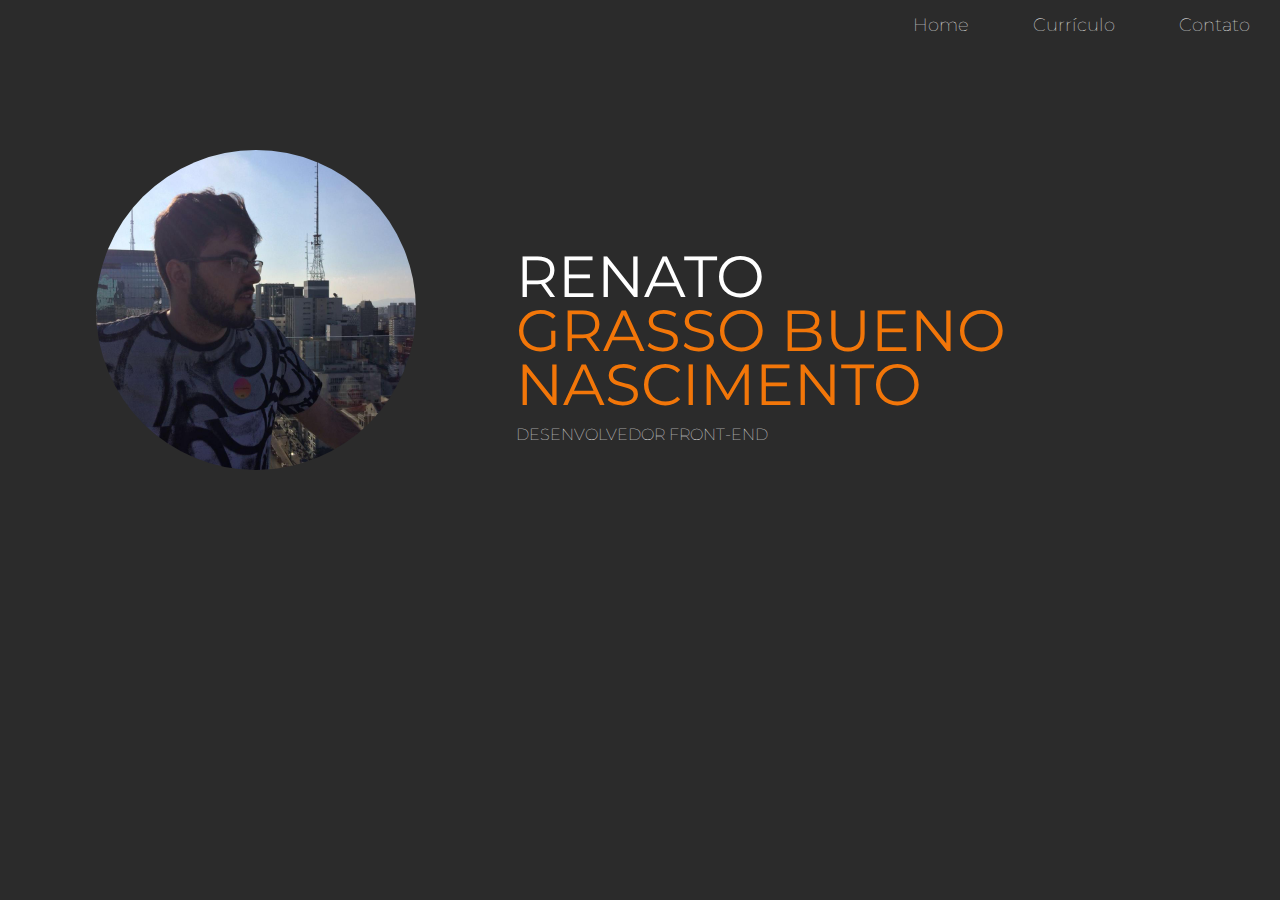
<file: index.html>
<!DOCTYPE html>

<html>

	<head>
		<title>Renato Grasso Bueno Nascimento - Portfolio Online</title>

		<meta charset="utf-8">
		<link rel="stylesheet" href="css/styles.css">
		<link href="https://fonts.googleapis.com/css?family=Montserrat:100,400&display=swap" rel="stylesheet">
		<link rel="icon" type="image/png" href="img/icon.png">

		<script type="text/javascript" src="js/scripts.js"></script>




	</head>


	<body>

			<div id="navigation" class="navigation">
				<ul>
					<li><a href="index.html">Home</a></li>
					<li><a href="curriculo.html">Currículo</a></li>
					<li><a href="contato.html">Contato</a></li>
					<li id="threeline-icon" class="threeline-icon" onclick="openNav()">&#9776;</li>
				</ul>
			</div>


			<div class="capa">

				<div class="profile-pic">
					<img src="img/renato.jpg" alt="Foto de Renato Grasso">
				</div>

				<div class="profile-title">
				<h1>Renato <span>Grasso Bueno Nascimento</span></h1>
				<h2>Desenvolvedor Front-End</h2>
			</div>


			</div>


		

	</body>

</html>
</file>
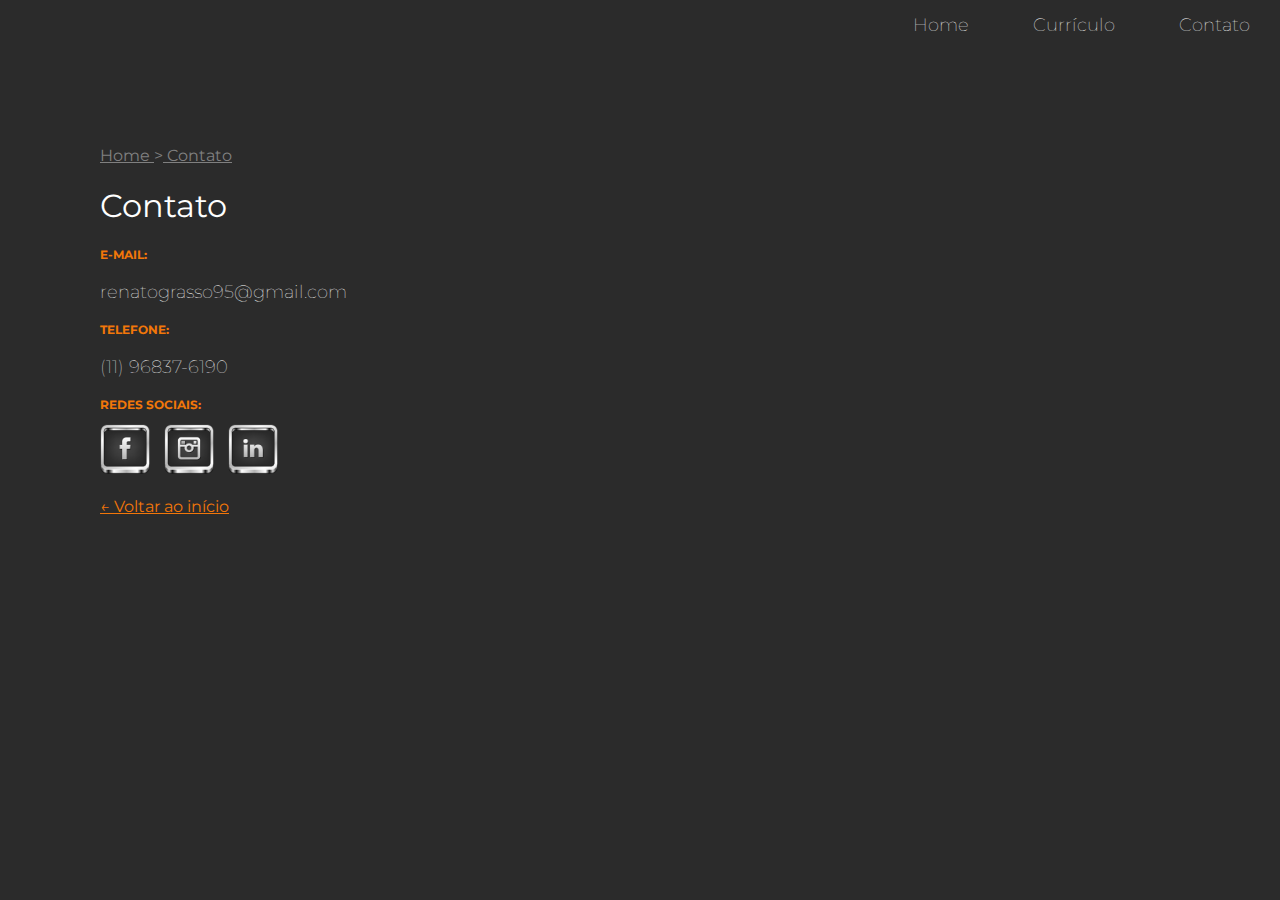
<file: contato.html>
<!DOCTYPE html>

<html>

	<head>
		<title>Contato - Renato Grasso Bueno Nascimento</title>

		<meta charset="utf-8">
		<link rel="stylesheet" href="css/styles.css">
		<link href="https://fonts.googleapis.com/css?family=Montserrat:100,400&display=swap" rel="stylesheet">
		<link rel="icon" type="image/png" href="img/icon.png">
		<script type="text/javascript" src="js/scripts.js"></script>

	</head>


	<body>
		<div id="navigation" class="navigation">
				<ul>
					<li><a href="index.html">Home</a></li>
					<li><a href="curriculo.html">Currículo</a></li>
					<li><a href="contato.html">Contato</a></li>
					<li id="threeline-icon" class="threeline-icon" onclick="openNav()">&#9776;</li>
				</ul>
			</div>


			<div class="main">
				
				
				<ul class="caminho">
					<li><a href="index.html">Home</li>
					<li>></li>
					<li><a href="contato.html">Contato</a></li>
				</ul>

				<h1>Contato</h1>
			

				<h3>E-mail:</h3>
				<p>renatograsso95@gmail.com</p>

				<h3>Telefone:</h3>
				<p>(11) 96837-6190</p>

				<h3>Redes Sociais:</h3>
				<a href="https://www.facebook.com/renato.grasso.543" target="_blank"><img class="social-img" src="img/facebook.png" alt="Link para o facebook"></a>
				<a href="https://www.instagram.com/renato_grasso/" target="_blank"><img class="social-img" src="img/instagram.png" alt="Link para o Instagram" target="_blank"></a>
				<a href="https://www.linkedin.com/in/renato-grasso-bueno-nascimento-7a4117144/" target="_blank"><img class="social-img" src="img/linkedin.png" alt="Link para o Linkedin"></a>

				<br><br>
				<a class="back-link" href="index.html">&larr; Voltar ao início<a>

			</div>	

			

	</body>

</html>
</file>
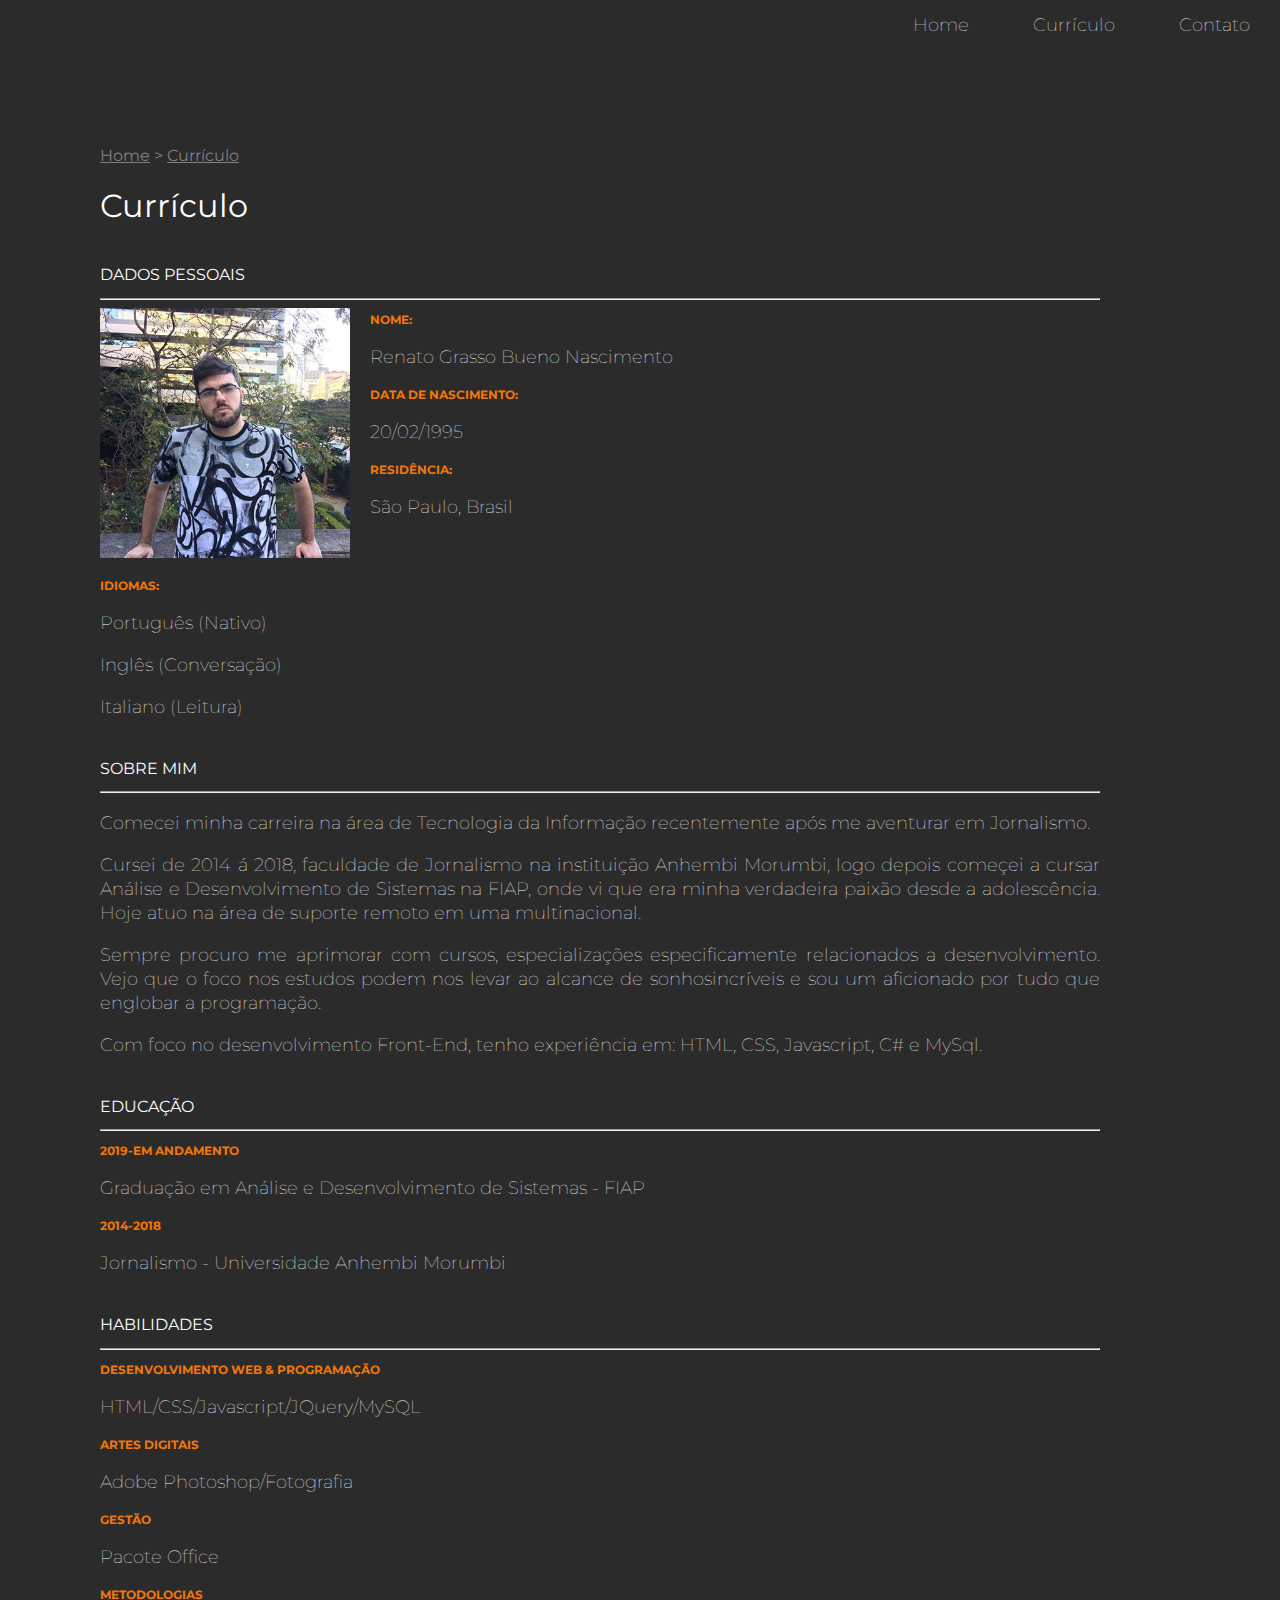
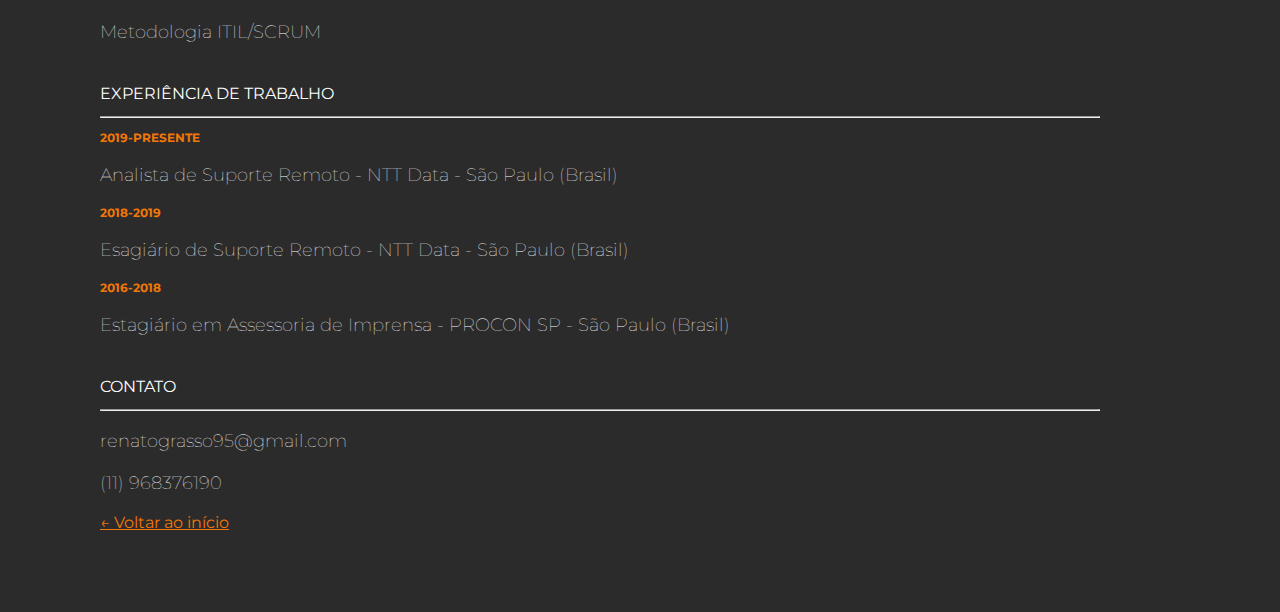
<file: curriculo.html>
<!DOCTYPE html>

<html>

	<head>
		<title>Currículo - Seu Nome</title>

		<meta charset="utf-8">
		<link rel="stylesheet" href="css/styles.css">
		<link href="https://fonts.googleapis.com/css?family=Montserrat:100,400&display=swap" rel="stylesheet">
		<link rel="icon" type="image/png" href="img/icon.png">
		<script type="text/javascript" src="js/scripts.js"></script>


	</head>


	<body>


	<div id="navigation" class="navigation">
				<ul>
					<li><a href="index.html">Home</a></li>
					<li><a href="curriculo.html">Currículo</a></li>
					<li><a href="contato.html">Contato</a></li>
					<li id="threeline-icon" class="threeline-icon" onclick="openNav()">&#9776;</li>
				</ul>
			</div>

			
			
			<div class="main">
								
				<ul class="caminho">
					<li><a href="index.html">Home</a></li>
					<li>></li>
					<li><a href="curriculo.html">Currículo</a></li>
				</ul>

				<h1>Currículo</h1>

					
					<h2>Dados Pessoais</h2>
					<hr>

						<img class="cv-pic" src="img/renato-curriculo.jpg" alt="Foto de Renato Grasso">
						<h3>Nome:</h3>

							<p>Renato Grasso Bueno Nascimento</p>

						<h3>Data de Nascimento:</h3>

							<p>20/02/1995</p>

						<h3>Residência:</h3>

							<p>São Paulo, Brasil</p>

						<h3 style="clear: left;">Idiomas:</h3>

							<p>Português (Nativo)</p>
							<p>Inglês (Conversação)</p>
							<p>Italiano (Leitura)</p>
							
					
					<h2>Sobre Mim</h2>
					<hr>

							<p>Comecei minha carreira na área de Tecnologia da Informação recentemente após me aventurar em Jornalismo. </p>

							<p>Cursei de 2014 á 2018, faculdade de Jornalismo na instituição Anhembi Morumbi, logo depois começei a cursar Análise e Desenvolvimento de Sistemas na FIAP, onde vi que era minha verdadeira paixão desde a adolescência. Hoje atuo na área de suporte remoto em uma multinacional. </p>

							<p>Sempre procuro me aprimorar com cursos, especializações especificamente relacionados a desenvolvimento. Vejo que o foco nos estudos podem nos levar ao alcance de sonhosincríveis e sou um aficionado por tudo que englobar a programação.</p>

							<p>Com foco no desenvolvimento Front-End, tenho experiência em: HTML, CSS, Javascript, C# e MySql.

					
					<h2>Educação</h2>
					<hr>

						<h3>2019-Em andamento</h3>

							<p>Graduação em Análise e Desenvolvimento de Sistemas - FIAP</p>

						<h3>2014-2018</h3>

							<p>Jornalismo - Universidade Anhembi Morumbi</p>

						

					
					<h2>Habilidades</h2>
					<hr>

						<h3>Desenvolvimento Web & Programação</h3>

							<p>HTML/CSS/Javascript/JQuery/MySQL</p>

						<h3>Artes Digitais</h3>

							<p>Adobe Photoshop/Fotografia</p>

						<h3>Gestão</h3>

							<p>Pacote Office</p>

						<h3>Metodologias</h3>

							<p>Metodologia ITIL/SCRUM</p>

					
					<h2>Experiência de Trabalho</h2>
					<hr>

						<h3>2019-Presente</h3>

							<p>Analista de Suporte Remoto - NTT Data - São Paulo (Brasil)</p>

						<h3>2018-2019</h3>

							<p>Esagiário de Suporte Remoto - NTT Data - São Paulo (Brasil)</p>

						<h3>2016-2018</h3>

							<p>Estagiário em Assessoria de Imprensa - PROCON SP - São Paulo (Brasil)</p>

						


					<h2>Contato</h2>
					<hr>

							<p>renatograsso95@gmail.com</p>
							<p>(11) 968376190</p>


				<a class="back-link" href="index.html">&larr; Voltar ao início<a>


			</div>

				

	</body>

</html>
</file>
<file: css/styles.css>
html,
body {
  margin: 0;
  padding: 0;
}
body {
  background-color: #2b2b2b;
  font-family: "Montserrat", sans-serif;
}

.navigation {
  background-color: #2b2b2b;
  color: white;
  height: 50px;
}
.navigation ul {
  margin-top: 0;
  list-style: none;
  padding-left: 0;
  text-align: right;
  height: 50px;
}
.navigation li {
  display: inline-block;
  padding-left: 30px;
  padding-right: 30px;
  line-height: 50px;
  font-size: 18px;
  font-weight: 100;
}
.navigation a {
  color: white;
  text-decoration: none;

  animation-duration: 4s;
  animation-name: navegacao;
}
.navigation a:hover {
  color: #f27609;
}
.navigation li.threeline-icon {
  display: none;
}
.navigation li.threeline-icon:hover {
  color: #f27609;
  cursor: pointer;
}

.capa {
  color: white;
}
.capa span {
  color: #f27609;
  display: block;
}

.capa div {
  display: inline-block;
  height: 650px;
}
.profile-pic {
  width: 40%;
  text-align: center;

  animation-duration: 2s;
  animation-name: profile-capa;
}
.profile-pic img {
  width: 320px;
  border-radius: 320px;
  margin-top: 100px;
}
.profile-title {
  vertical-align: top;
  width: 59%;
  text-transform: uppercase;

  animation-duration: 2s;
  animation-name: titulo-capa;
}
.profile-title h1 {
  font-size: 58px;
  margin-top: 200px;
  font-weight: 400;
  line-height: 54px;
}
.profile-title h2 {
  font-size: 16px;
  font-weight: 100;
  margin-top: -26px;
}
.main {
  padding: 80px 180px 80px 100px;

  animation-duration: 4s;
  animation-name: conteudo;
}
.cv-pic {
  float: left;
  width: 250px;
  margin-right: 20px;
  margin-bottom: 20px;
}
.main h1 {
  color: white;
  font-weight: normal;
}
.main h2 {
  color: white;
  font-size: 16px;
  text-transform: uppercase;
  font-weight: normal;
  margin-top: 40px;
}
.main h3 {
  font-size: 12px;
  color: #f27709;
  text-transform: uppercase;
}
.main p {
  font-size: 18px;
  font-weight: 100;
  color: white;
  line-height: 24px;
  text-align: justify;
}
.caminho {
  list-style: none;
  padding-left: 0;
  color: grey;
}
.caminho li {
  display: inline-block;
}
.caminho a {
  color: grey;
}
.social-img {
  width: 50px;
  margin-right: 10px;
}
.back-link {
  color: #f27609;
}
@keyframes profile-capa {
  0% {
    opacity: 0;
    transform: translate(0px, 20px);
  }
  100% {
    transform: translate(0px, 0px);
  }
}
@keyframes titulo-capa {
  0% {
    opacity: 0;
    transform: translate(0px, -20px);
  }
  100% {
    transform: translate(0px, 0px);
  }
}
@keyframes navegacao {
  0% {
    opacity: 0;
  }
  50% {
    opacity: 0;
  }
  100% {
    opacity: 1;
  }
}

@keyframes conteudo {
  0% {
    opacity: 0;
    transform: translate(-20px, 0px);
  }
  100% {
    transform: translate(0px, 0px);
  }
}

@media (max-width: 1000px) {
  .navigation li {
    display: none;
  }
  .navigation li.threeline-icon {
    display: inline-block;
  }
  .capa div {
    display: block;
    height: auto;
  }
  .profile-pic {
    width: 100%;
  }
  .profile-pic img {
    margin-top: 0;
    max-width: 80%;
  }
  .profile-title {
    width: 100%;
    text-align: center;
  }
  .profile-title h1 {
    margin-top: 30px;
    font-size: 36px;
    margin-left: 20px;
    margin-right: 20px;
  }
  .profile-title h2 {
    margin-top: 20px;
    margin-right: 20px;
    margin-left: 20px;
  }
  .main {
    padding: 10px 5% 40px 5%;
  }
  .main p {
    text-align: left;
    line-height: 30px;
  }
  .main a {
    overflow-wrap: break-word;
    word-wrap: break-word;
  }
  .caminholi {
    font-size: 12px;
  }
  .cv-pic {
    float: none;
    max-width: 100%;
    margin-right: 0px;
  }

  .menujs {
    height: auto;
  }
  .menujs ul {
    height: auto;
    text-align: center;
    padding-right: 15%;
    padding-left: 15%;
  }
  .menujs li {
    display: block;
    border-bottom: solid grey 1px;
    width: 100%;
    padding: 0;
  }
}
</file>
